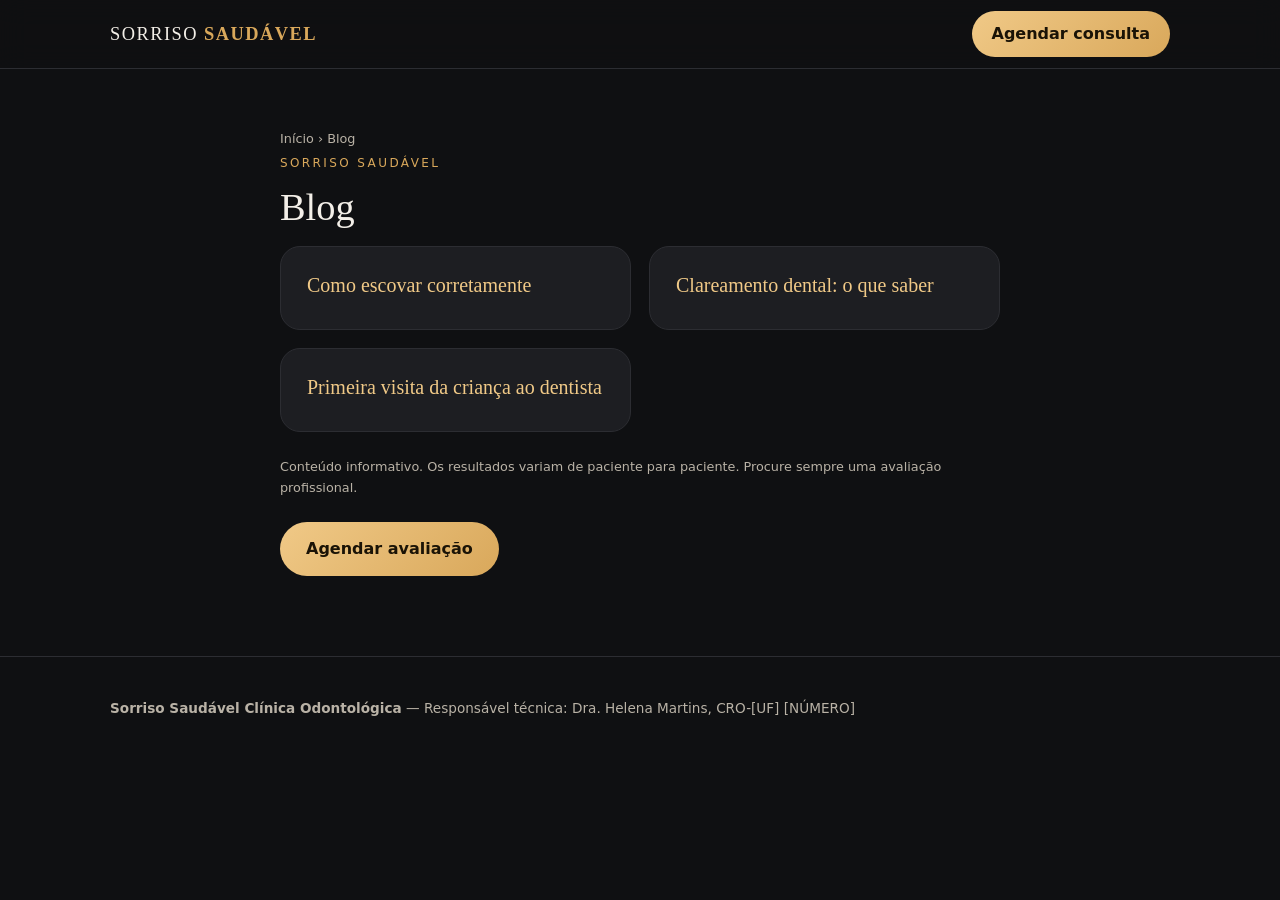
<file: blog/index.html>
<!DOCTYPE html><html lang="pt-BR"><head><meta charset="utf-8"><meta name="viewport" content="width=device-width,initial-scale=1"><title>Blog | Sorriso Saudável</title><meta name="description" content="Conheça blog da Clínica Sorriso Saudável."><link rel="canonical" href="https://www.sorrisosaudavel.com.br/blog/"><meta property="og:title" content="Blog"><meta property="og:description" content="Conheça blog da Clínica Sorriso Saudável."><meta property="og:url" content="https://www.sorrisosaudavel.com.br/blog/"><link rel="stylesheet" href="../assets/style.css"><script type="application/ld+json">{"@context": "https://schema.org", "@type": "CollectionPage", "name": "Blog"}</script></head><body><header class="s"><div class="w"><nav><a class="logo" href="../index.html">SORRISO <b>SAUDÁVEL</b></a><a class="btn p" href="../index.html#agendar" style="padding:10px 20px">Agendar consulta</a></nav></div></header><main><section style="padding-top:120px"><div class="w" style="max-width:760px"><p class="cap"><a href="../index.html">Início</a> › Blog</p><span class="eyebrow">Sorriso Saudável</span><h1 style="font-size:2.4rem;margin:8px 0 16px">Blog</h1><div class="grid"><a class="card" href="../blog/como-escovar-corretamente/index.html" style="display:block"><h3>Como escovar corretamente</h3></a><a class="card" href="../blog/clareamento-dental-o-que-saber/index.html" style="display:block"><h3>Clareamento dental: o que saber</h3></a><a class="card" href="../blog/primeira-visita-da-crianca-ao-dentista/index.html" style="display:block"><h3>Primeira visita da criança ao dentista</h3></a></div><p class="cap" style="margin:24px 0">Conteúdo informativo. Os resultados variam de paciente para paciente. Procure sempre uma avaliação profissional.</p><a class="btn p" href="../index.html#agendar">Agendar avaliação</a></div></section></main><footer><div class="w"><p><b>Sorriso Saudável Clínica Odontológica</b> — Responsável técnica: Dra. Helena Martins, CRO-[UF] [NÚMERO]</p></div></footer></body></html>
</file>
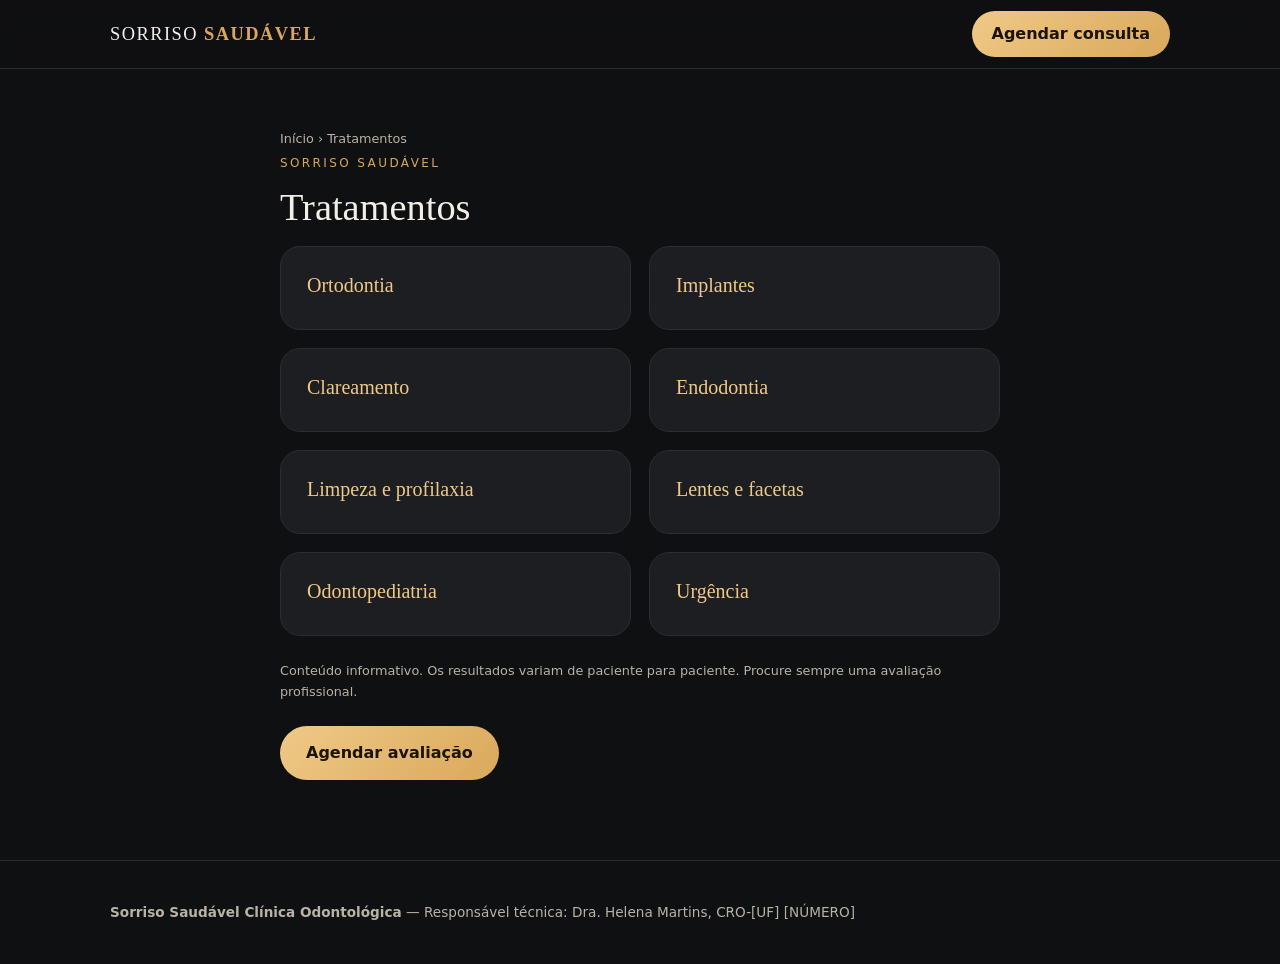
<file: tratamentos/index.html>
<!DOCTYPE html><html lang="pt-BR"><head><meta charset="utf-8"><meta name="viewport" content="width=device-width,initial-scale=1"><title>Tratamentos | Sorriso Saudável</title><meta name="description" content="Conheça tratamentos da Clínica Sorriso Saudável."><link rel="canonical" href="https://www.sorrisosaudavel.com.br/tratamentos/"><meta property="og:title" content="Tratamentos"><meta property="og:description" content="Conheça tratamentos da Clínica Sorriso Saudável."><meta property="og:url" content="https://www.sorrisosaudavel.com.br/tratamentos/"><link rel="stylesheet" href="../assets/style.css"><script type="application/ld+json">{"@context": "https://schema.org", "@type": "CollectionPage", "name": "Tratamentos"}</script></head><body><header class="s"><div class="w"><nav><a class="logo" href="../index.html">SORRISO <b>SAUDÁVEL</b></a><a class="btn p" href="../index.html#agendar" style="padding:10px 20px">Agendar consulta</a></nav></div></header><main><section style="padding-top:120px"><div class="w" style="max-width:760px"><p class="cap"><a href="../index.html">Início</a> › Tratamentos</p><span class="eyebrow">Sorriso Saudável</span><h1 style="font-size:2.4rem;margin:8px 0 16px">Tratamentos</h1><div class="grid"><a class="card" href="../tratamentos/ortodontia/index.html" style="display:block"><h3>Ortodontia</h3></a><a class="card" href="../tratamentos/implantes/index.html" style="display:block"><h3>Implantes</h3></a><a class="card" href="../tratamentos/clareamento/index.html" style="display:block"><h3>Clareamento</h3></a><a class="card" href="../tratamentos/endodontia/index.html" style="display:block"><h3>Endodontia</h3></a><a class="card" href="../tratamentos/limpeza-e-profilaxia/index.html" style="display:block"><h3>Limpeza e profilaxia</h3></a><a class="card" href="../tratamentos/lentes-e-facetas/index.html" style="display:block"><h3>Lentes e facetas</h3></a><a class="card" href="../tratamentos/odontopediatria/index.html" style="display:block"><h3>Odontopediatria</h3></a><a class="card" href="../tratamentos/urgencia/index.html" style="display:block"><h3>Urgência</h3></a></div><p class="cap" style="margin:24px 0">Conteúdo informativo. Os resultados variam de paciente para paciente. Procure sempre uma avaliação profissional.</p><a class="btn p" href="../index.html#agendar">Agendar avaliação</a></div></section></main><footer><div class="w"><p><b>Sorriso Saudável Clínica Odontológica</b> — Responsável técnica: Dra. Helena Martins, CRO-[UF] [NÚMERO]</p></div></footer></body></html>
</file>
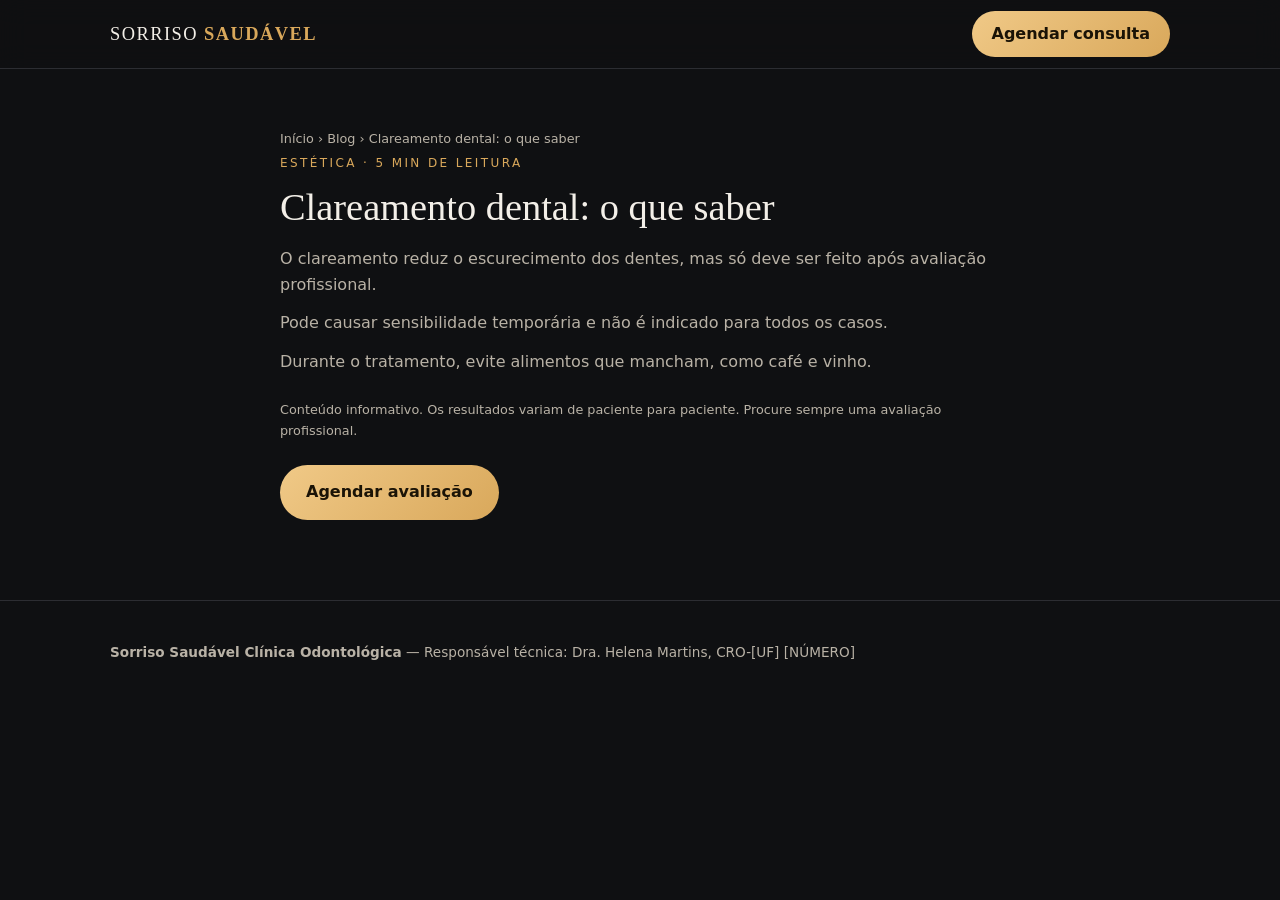
<file: blog/clareamento-dental-o-que-saber/index.html>
<!DOCTYPE html><html lang="pt-BR"><head><meta charset="utf-8"><meta name="viewport" content="width=device-width,initial-scale=1"><title>Clareamento dental: o que saber | Sorriso Saudável</title><meta name="description" content="O clareamento reduz o escurecimento dos dentes, mas só deve ser feito após avaliação profissional."><link rel="canonical" href="https://www.sorrisosaudavel.com.br/blog/clareamento-dental-o-que-saber/"><meta property="og:title" content="Clareamento dental: o que saber"><meta property="og:description" content="O clareamento reduz o escurecimento dos dentes, mas só deve ser feito após avaliação profissional."><meta property="og:url" content="https://www.sorrisosaudavel.com.br/blog/clareamento-dental-o-que-saber/"><link rel="stylesheet" href="../../assets/style.css"><script type="application/ld+json">{"@context": "https://schema.org", "@type": "Article", "headline": "Clareamento dental: o que saber", "author": {"@type": "Organization", "name": "Sorriso Saudável"}, "datePublished": "2026-10-17"}</script></head><body><header class="s"><div class="w"><nav><a class="logo" href="../../index.html">SORRISO <b>SAUDÁVEL</b></a><a class="btn p" href="../../index.html#agendar" style="padding:10px 20px">Agendar consulta</a></nav></div></header><main><section style="padding-top:120px"><div class="w" style="max-width:760px"><p class="cap"><a href="../../index.html">Início</a> › <a href="../../blog/index.html">Blog</a> › Clareamento dental: o que saber</p><span class="eyebrow">Estética · 5 min de leitura</span><h1 style="font-size:2.4rem;margin:8px 0 16px">Clareamento dental: o que saber</h1><p style="color:var(--mut);margin:12px 0">O clareamento reduz o escurecimento dos dentes, mas só deve ser feito após avaliação profissional.</p><p style="color:var(--mut);margin:12px 0">Pode causar sensibilidade temporária e não é indicado para todos os casos.</p><p style="color:var(--mut);margin:12px 0">Durante o tratamento, evite alimentos que mancham, como café e vinho.</p><p class="cap" style="margin:24px 0">Conteúdo informativo. Os resultados variam de paciente para paciente. Procure sempre uma avaliação profissional.</p><a class="btn p" href="../../index.html#agendar">Agendar avaliação</a></div></section></main><footer><div class="w"><p><b>Sorriso Saudável Clínica Odontológica</b> — Responsável técnica: Dra. Helena Martins, CRO-[UF] [NÚMERO]</p></div></footer></body></html>
</file>
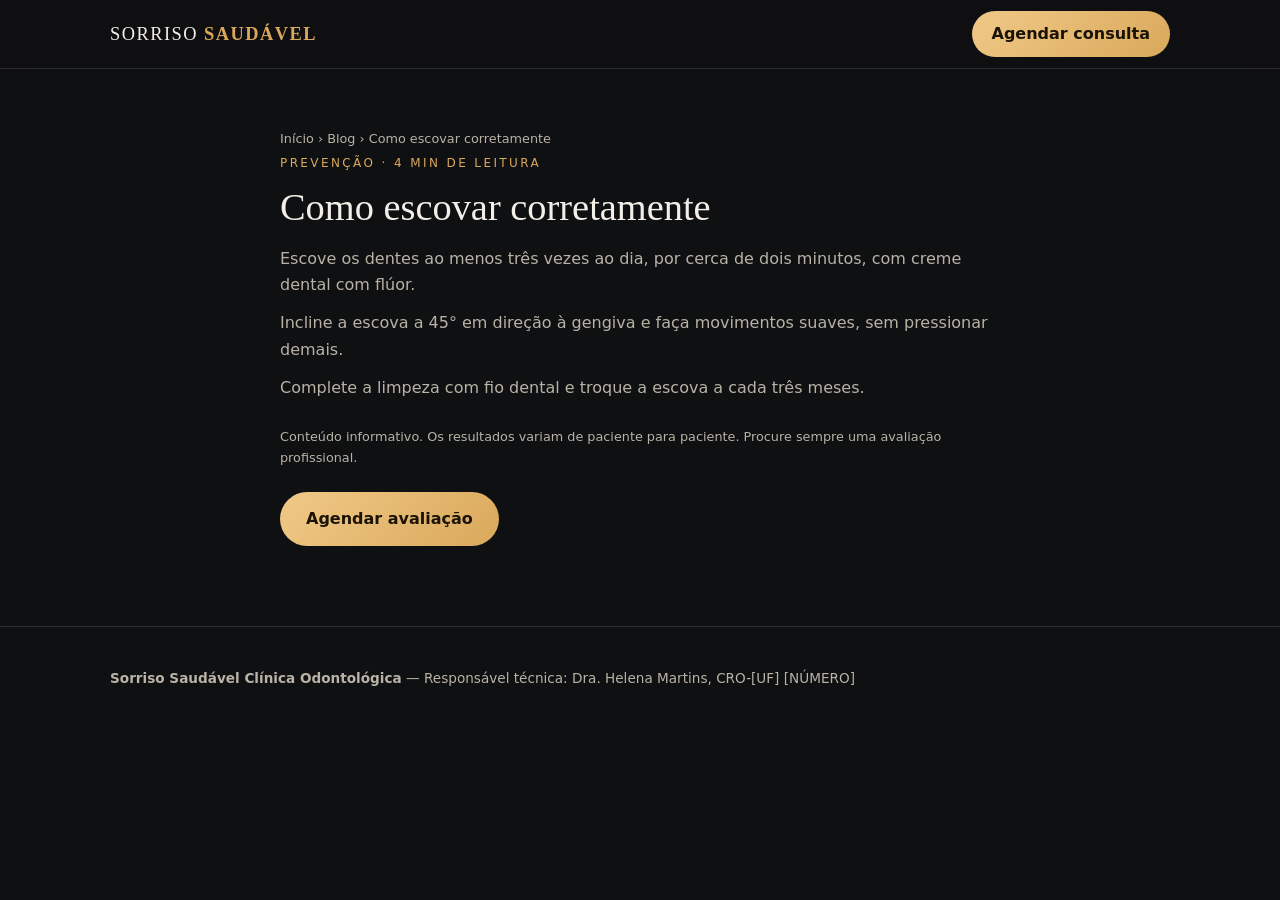
<file: blog/como-escovar-corretamente/index.html>
<!DOCTYPE html><html lang="pt-BR"><head><meta charset="utf-8"><meta name="viewport" content="width=device-width,initial-scale=1"><title>Como escovar corretamente | Sorriso Saudável</title><meta name="description" content="Escove os dentes ao menos três vezes ao dia, por cerca de dois minutos, com creme dental com flúor."><link rel="canonical" href="https://www.sorrisosaudavel.com.br/blog/como-escovar-corretamente/"><meta property="og:title" content="Como escovar corretamente"><meta property="og:description" content="Escove os dentes ao menos três vezes ao dia, por cerca de dois minutos, com creme dental com flúor."><meta property="og:url" content="https://www.sorrisosaudavel.com.br/blog/como-escovar-corretamente/"><link rel="stylesheet" href="../../assets/style.css"><script type="application/ld+json">{"@context": "https://schema.org", "@type": "Article", "headline": "Como escovar corretamente", "author": {"@type": "Organization", "name": "Sorriso Saudável"}, "datePublished": "2026-10-17"}</script></head><body><header class="s"><div class="w"><nav><a class="logo" href="../../index.html">SORRISO <b>SAUDÁVEL</b></a><a class="btn p" href="../../index.html#agendar" style="padding:10px 20px">Agendar consulta</a></nav></div></header><main><section style="padding-top:120px"><div class="w" style="max-width:760px"><p class="cap"><a href="../../index.html">Início</a> › <a href="../../blog/index.html">Blog</a> › Como escovar corretamente</p><span class="eyebrow">Prevenção · 4 min de leitura</span><h1 style="font-size:2.4rem;margin:8px 0 16px">Como escovar corretamente</h1><p style="color:var(--mut);margin:12px 0">Escove os dentes ao menos três vezes ao dia, por cerca de dois minutos, com creme dental com flúor.</p><p style="color:var(--mut);margin:12px 0">Incline a escova a 45° em direção à gengiva e faça movimentos suaves, sem pressionar demais.</p><p style="color:var(--mut);margin:12px 0">Complete a limpeza com fio dental e troque a escova a cada três meses.</p><p class="cap" style="margin:24px 0">Conteúdo informativo. Os resultados variam de paciente para paciente. Procure sempre uma avaliação profissional.</p><a class="btn p" href="../../index.html#agendar">Agendar avaliação</a></div></section></main><footer><div class="w"><p><b>Sorriso Saudável Clínica Odontológica</b> — Responsável técnica: Dra. Helena Martins, CRO-[UF] [NÚMERO]</p></div></footer></body></html>
</file>
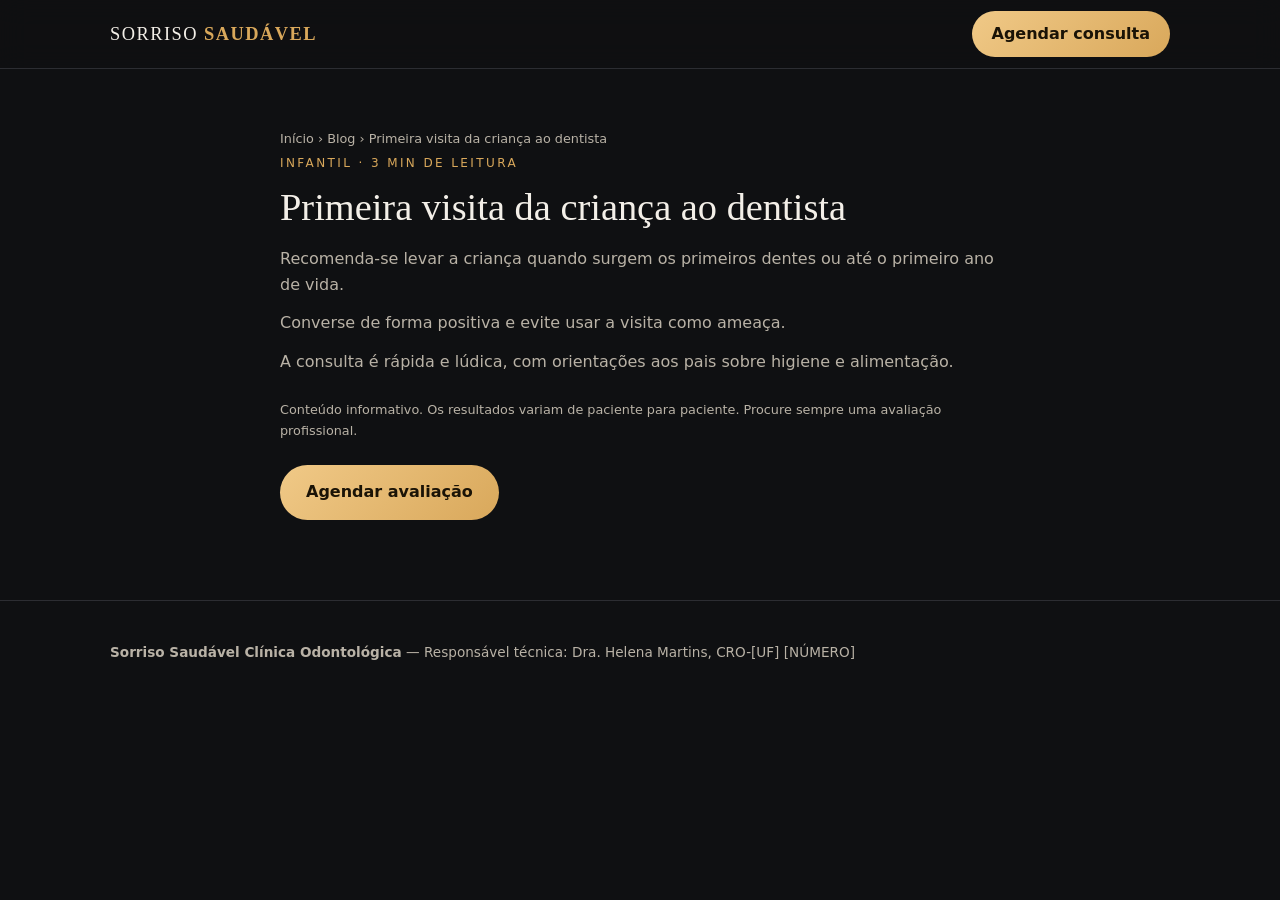
<file: blog/primeira-visita-da-crianca-ao-dentista/index.html>
<!DOCTYPE html><html lang="pt-BR"><head><meta charset="utf-8"><meta name="viewport" content="width=device-width,initial-scale=1"><title>Primeira visita da criança ao dentista | Sorriso Saudável</title><meta name="description" content="Recomenda-se levar a criança quando surgem os primeiros dentes ou até o primeiro ano de vida."><link rel="canonical" href="https://www.sorrisosaudavel.com.br/blog/primeira-visita-da-crianca-ao-dentista/"><meta property="og:title" content="Primeira visita da criança ao dentista"><meta property="og:description" content="Recomenda-se levar a criança quando surgem os primeiros dentes ou até o primeiro ano de vida."><meta property="og:url" content="https://www.sorrisosaudavel.com.br/blog/primeira-visita-da-crianca-ao-dentista/"><link rel="stylesheet" href="../../assets/style.css"><script type="application/ld+json">{"@context": "https://schema.org", "@type": "Article", "headline": "Primeira visita da criança ao dentista", "author": {"@type": "Organization", "name": "Sorriso Saudável"}, "datePublished": "2026-10-17"}</script></head><body><header class="s"><div class="w"><nav><a class="logo" href="../../index.html">SORRISO <b>SAUDÁVEL</b></a><a class="btn p" href="../../index.html#agendar" style="padding:10px 20px">Agendar consulta</a></nav></div></header><main><section style="padding-top:120px"><div class="w" style="max-width:760px"><p class="cap"><a href="../../index.html">Início</a> › <a href="../../blog/index.html">Blog</a> › Primeira visita da criança ao dentista</p><span class="eyebrow">Infantil · 3 min de leitura</span><h1 style="font-size:2.4rem;margin:8px 0 16px">Primeira visita da criança ao dentista</h1><p style="color:var(--mut);margin:12px 0">Recomenda-se levar a criança quando surgem os primeiros dentes ou até o primeiro ano de vida.</p><p style="color:var(--mut);margin:12px 0">Converse de forma positiva e evite usar a visita como ameaça.</p><p style="color:var(--mut);margin:12px 0">A consulta é rápida e lúdica, com orientações aos pais sobre higiene e alimentação.</p><p class="cap" style="margin:24px 0">Conteúdo informativo. Os resultados variam de paciente para paciente. Procure sempre uma avaliação profissional.</p><a class="btn p" href="../../index.html#agendar">Agendar avaliação</a></div></section></main><footer><div class="w"><p><b>Sorriso Saudável Clínica Odontológica</b> — Responsável técnica: Dra. Helena Martins, CRO-[UF] [NÚMERO]</p></div></footer></body></html>
</file>
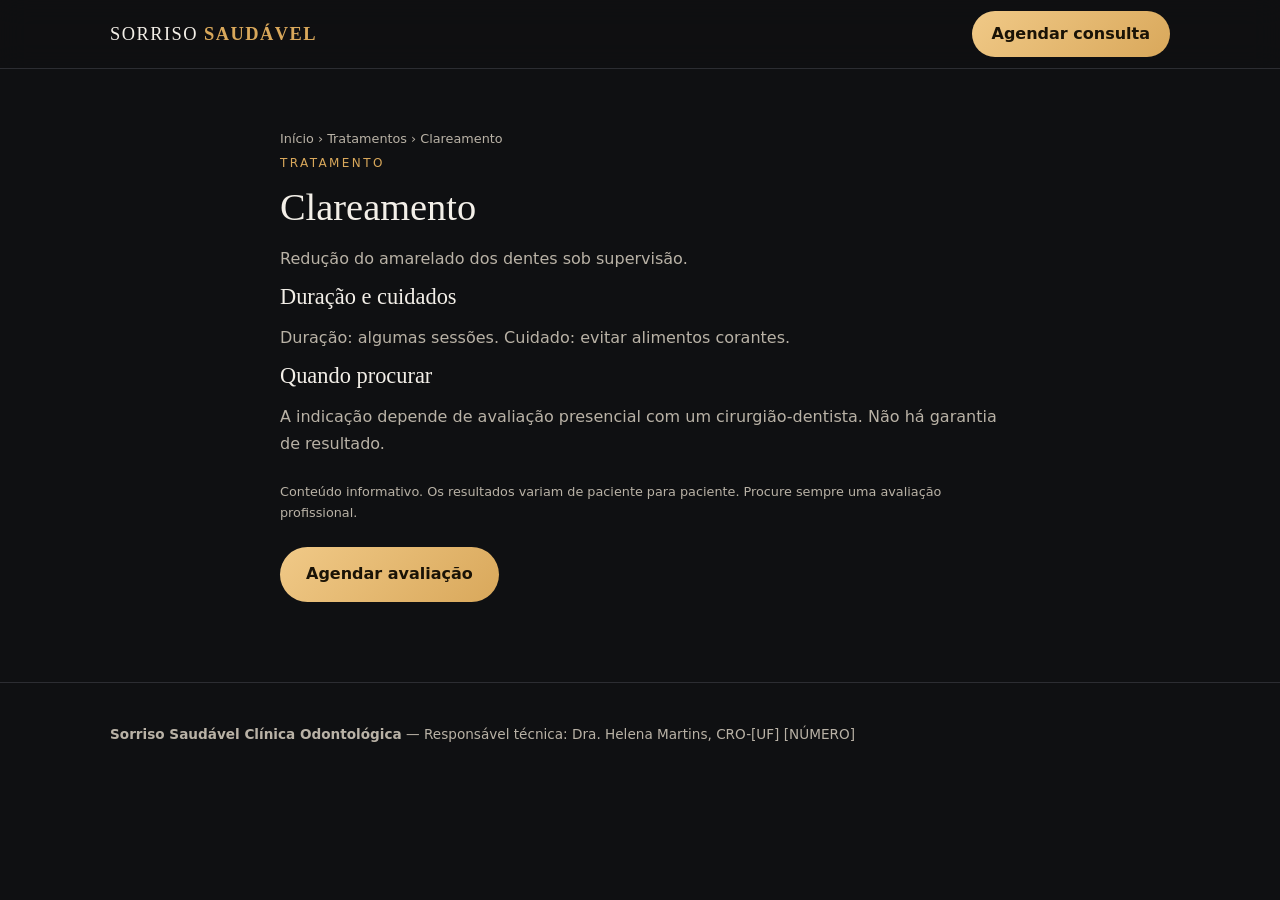
<file: tratamentos/clareamento/index.html>
<!DOCTYPE html><html lang="pt-BR"><head><meta charset="utf-8"><meta name="viewport" content="width=device-width,initial-scale=1"><title>Clareamento | Sorriso Saudável</title><meta name="description" content="Redução do amarelado dos dentes sob supervisão."><link rel="canonical" href="https://www.sorrisosaudavel.com.br/tratamentos/clareamento/"><meta property="og:title" content="Clareamento"><meta property="og:description" content="Redução do amarelado dos dentes sob supervisão."><meta property="og:url" content="https://www.sorrisosaudavel.com.br/tratamentos/clareamento/"><link rel="stylesheet" href="../../assets/style.css"><script type="application/ld+json">{"@context": "https://schema.org", "@type": "MedicalProcedure", "name": "Clareamento", "description": "Redução do amarelado dos dentes sob supervisão."}</script></head><body><header class="s"><div class="w"><nav><a class="logo" href="../../index.html">SORRISO <b>SAUDÁVEL</b></a><a class="btn p" href="../../index.html#agendar" style="padding:10px 20px">Agendar consulta</a></nav></div></header><main><section style="padding-top:120px"><div class="w" style="max-width:760px"><p class="cap"><a href="../../index.html">Início</a> › <a href="../../tratamentos/index.html">Tratamentos</a> › Clareamento</p><span class="eyebrow">Tratamento</span><h1 style="font-size:2.4rem;margin:8px 0 16px">Clareamento</h1><p style="color:var(--mut);margin:12px 0">Redução do amarelado dos dentes sob supervisão.</p><h2 style="font-size:1.4rem">Duração e cuidados</h2><p style="color:var(--mut);margin:12px 0">Duração: algumas sessões. Cuidado: evitar alimentos corantes.</p><h2 style="font-size:1.4rem">Quando procurar</h2><p style="color:var(--mut);margin:12px 0">A indicação depende de avaliação presencial com um cirurgião-dentista. Não há garantia de resultado.</p><p class="cap" style="margin:24px 0">Conteúdo informativo. Os resultados variam de paciente para paciente. Procure sempre uma avaliação profissional.</p><a class="btn p" href="../../index.html#agendar">Agendar avaliação</a></div></section></main><footer><div class="w"><p><b>Sorriso Saudável Clínica Odontológica</b> — Responsável técnica: Dra. Helena Martins, CRO-[UF] [NÚMERO]</p></div></footer></body></html>
</file>
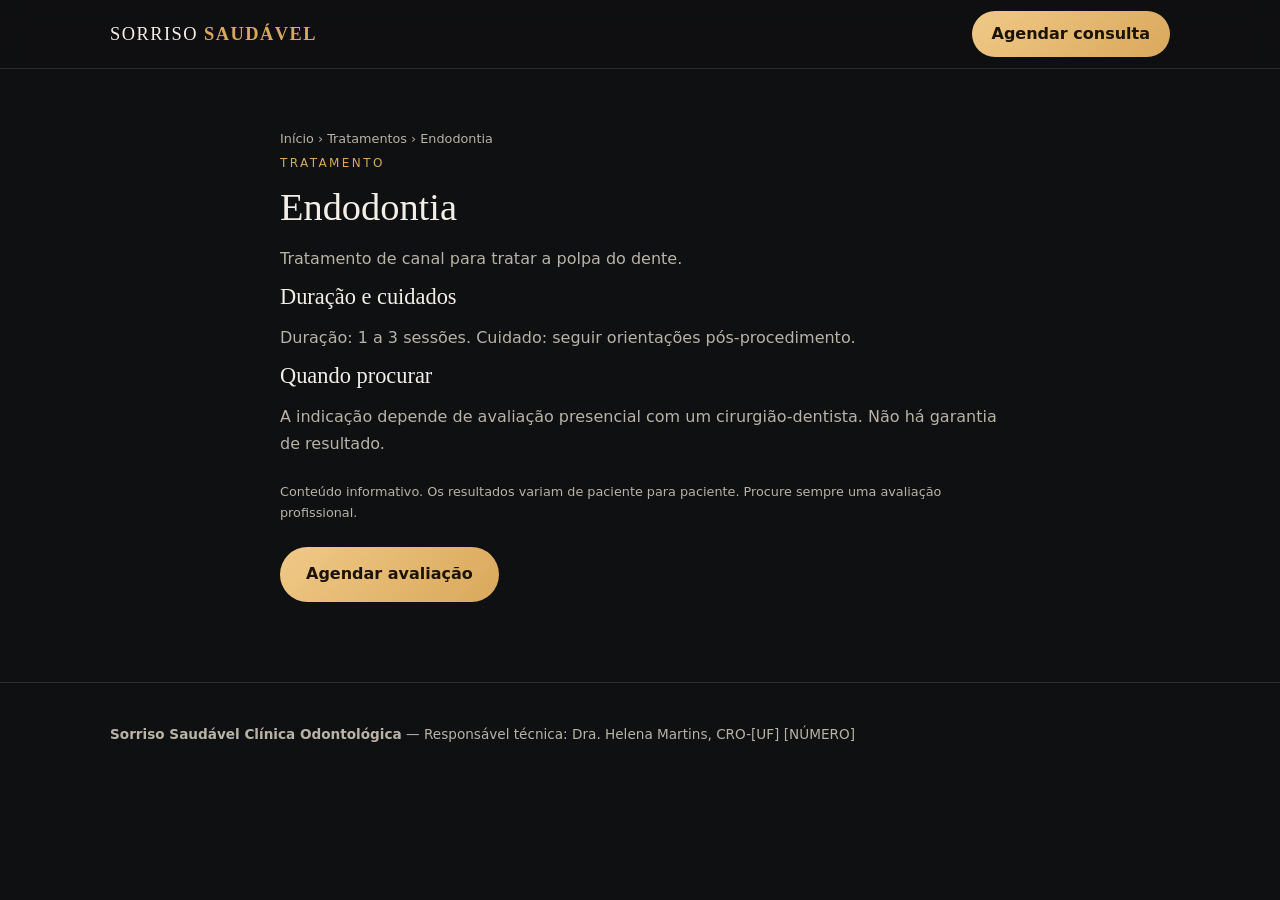
<file: tratamentos/endodontia/index.html>
<!DOCTYPE html><html lang="pt-BR"><head><meta charset="utf-8"><meta name="viewport" content="width=device-width,initial-scale=1"><title>Endodontia | Sorriso Saudável</title><meta name="description" content="Tratamento de canal para tratar a polpa do dente."><link rel="canonical" href="https://www.sorrisosaudavel.com.br/tratamentos/endodontia/"><meta property="og:title" content="Endodontia"><meta property="og:description" content="Tratamento de canal para tratar a polpa do dente."><meta property="og:url" content="https://www.sorrisosaudavel.com.br/tratamentos/endodontia/"><link rel="stylesheet" href="../../assets/style.css"><script type="application/ld+json">{"@context": "https://schema.org", "@type": "MedicalProcedure", "name": "Endodontia", "description": "Tratamento de canal para tratar a polpa do dente."}</script></head><body><header class="s"><div class="w"><nav><a class="logo" href="../../index.html">SORRISO <b>SAUDÁVEL</b></a><a class="btn p" href="../../index.html#agendar" style="padding:10px 20px">Agendar consulta</a></nav></div></header><main><section style="padding-top:120px"><div class="w" style="max-width:760px"><p class="cap"><a href="../../index.html">Início</a> › <a href="../../tratamentos/index.html">Tratamentos</a> › Endodontia</p><span class="eyebrow">Tratamento</span><h1 style="font-size:2.4rem;margin:8px 0 16px">Endodontia</h1><p style="color:var(--mut);margin:12px 0">Tratamento de canal para tratar a polpa do dente.</p><h2 style="font-size:1.4rem">Duração e cuidados</h2><p style="color:var(--mut);margin:12px 0">Duração: 1 a 3 sessões. Cuidado: seguir orientações pós-procedimento.</p><h2 style="font-size:1.4rem">Quando procurar</h2><p style="color:var(--mut);margin:12px 0">A indicação depende de avaliação presencial com um cirurgião-dentista. Não há garantia de resultado.</p><p class="cap" style="margin:24px 0">Conteúdo informativo. Os resultados variam de paciente para paciente. Procure sempre uma avaliação profissional.</p><a class="btn p" href="../../index.html#agendar">Agendar avaliação</a></div></section></main><footer><div class="w"><p><b>Sorriso Saudável Clínica Odontológica</b> — Responsável técnica: Dra. Helena Martins, CRO-[UF] [NÚMERO]</p></div></footer></body></html>
</file>
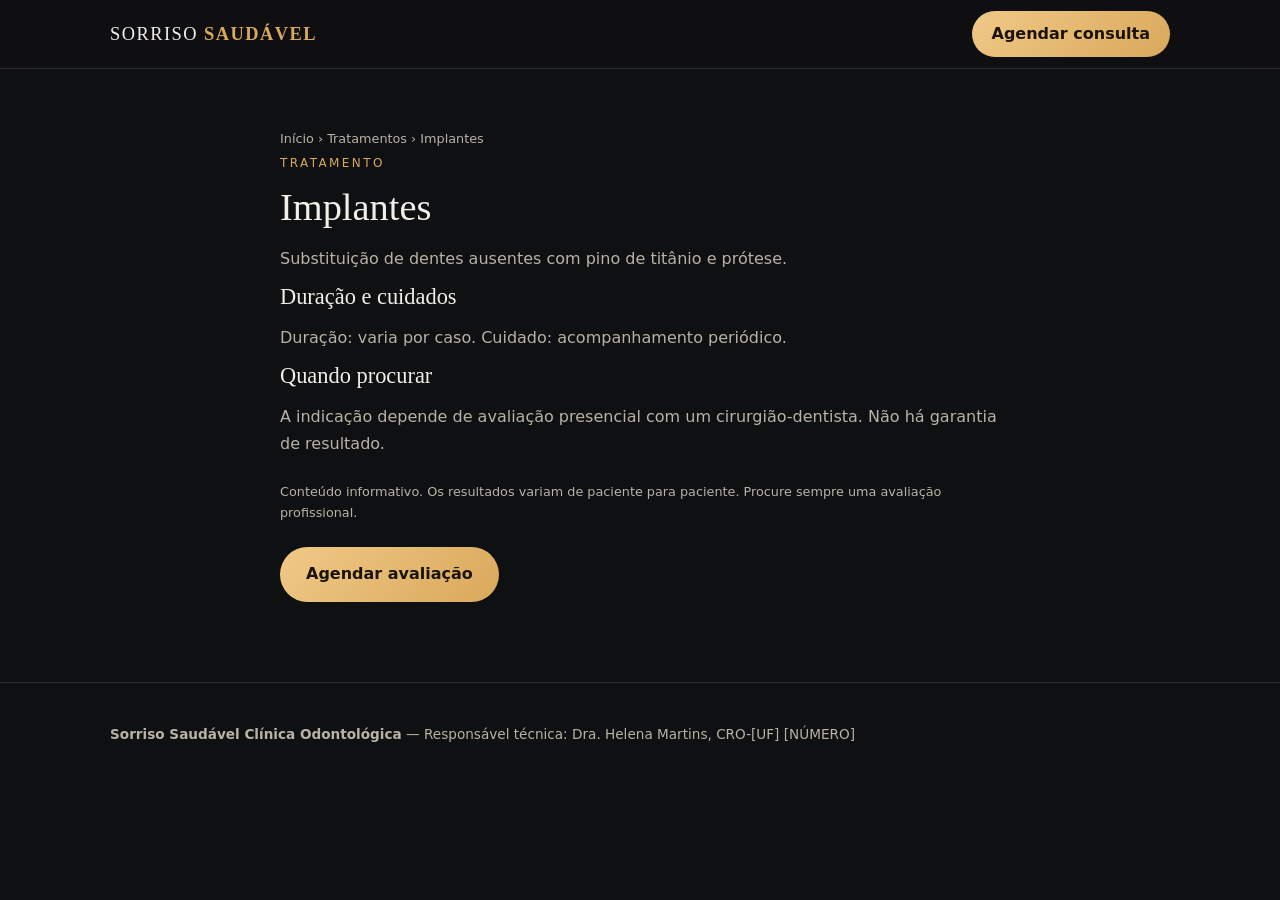
<file: tratamentos/implantes/index.html>
<!DOCTYPE html><html lang="pt-BR"><head><meta charset="utf-8"><meta name="viewport" content="width=device-width,initial-scale=1"><title>Implantes | Sorriso Saudável</title><meta name="description" content="Substituição de dentes ausentes com pino de titânio e prótese."><link rel="canonical" href="https://www.sorrisosaudavel.com.br/tratamentos/implantes/"><meta property="og:title" content="Implantes"><meta property="og:description" content="Substituição de dentes ausentes com pino de titânio e prótese."><meta property="og:url" content="https://www.sorrisosaudavel.com.br/tratamentos/implantes/"><link rel="stylesheet" href="../../assets/style.css"><script type="application/ld+json">{"@context": "https://schema.org", "@type": "MedicalProcedure", "name": "Implantes", "description": "Substituição de dentes ausentes com pino de titânio e prótese."}</script></head><body><header class="s"><div class="w"><nav><a class="logo" href="../../index.html">SORRISO <b>SAUDÁVEL</b></a><a class="btn p" href="../../index.html#agendar" style="padding:10px 20px">Agendar consulta</a></nav></div></header><main><section style="padding-top:120px"><div class="w" style="max-width:760px"><p class="cap"><a href="../../index.html">Início</a> › <a href="../../tratamentos/index.html">Tratamentos</a> › Implantes</p><span class="eyebrow">Tratamento</span><h1 style="font-size:2.4rem;margin:8px 0 16px">Implantes</h1><p style="color:var(--mut);margin:12px 0">Substituição de dentes ausentes com pino de titânio e prótese.</p><h2 style="font-size:1.4rem">Duração e cuidados</h2><p style="color:var(--mut);margin:12px 0">Duração: varia por caso. Cuidado: acompanhamento periódico.</p><h2 style="font-size:1.4rem">Quando procurar</h2><p style="color:var(--mut);margin:12px 0">A indicação depende de avaliação presencial com um cirurgião-dentista. Não há garantia de resultado.</p><p class="cap" style="margin:24px 0">Conteúdo informativo. Os resultados variam de paciente para paciente. Procure sempre uma avaliação profissional.</p><a class="btn p" href="../../index.html#agendar">Agendar avaliação</a></div></section></main><footer><div class="w"><p><b>Sorriso Saudável Clínica Odontológica</b> — Responsável técnica: Dra. Helena Martins, CRO-[UF] [NÚMERO]</p></div></footer></body></html>
</file>
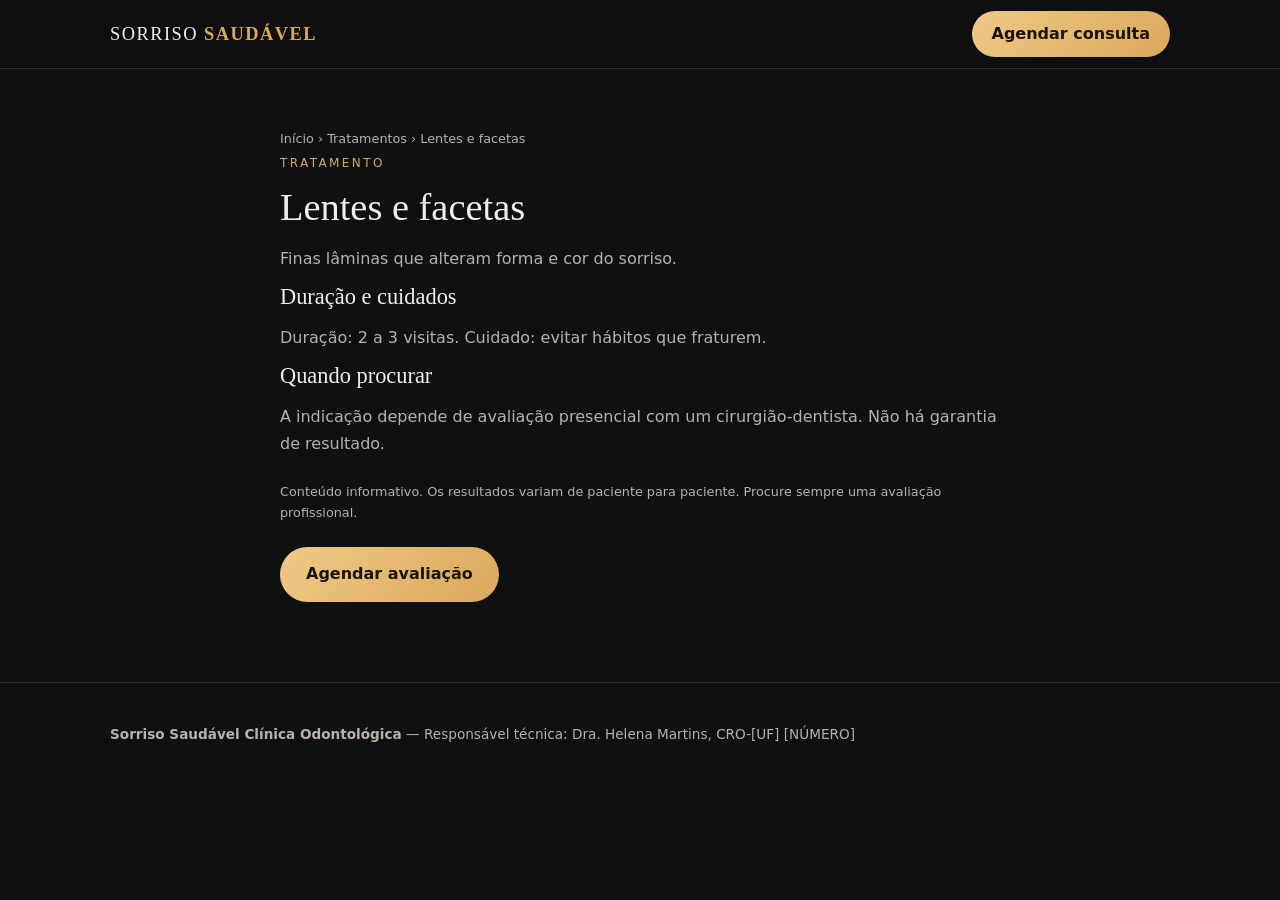
<file: tratamentos/lentes-e-facetas/index.html>
<!DOCTYPE html><html lang="pt-BR"><head><meta charset="utf-8"><meta name="viewport" content="width=device-width,initial-scale=1"><title>Lentes e facetas | Sorriso Saudável</title><meta name="description" content="Finas lâminas que alteram forma e cor do sorriso."><link rel="canonical" href="https://www.sorrisosaudavel.com.br/tratamentos/lentes-e-facetas/"><meta property="og:title" content="Lentes e facetas"><meta property="og:description" content="Finas lâminas que alteram forma e cor do sorriso."><meta property="og:url" content="https://www.sorrisosaudavel.com.br/tratamentos/lentes-e-facetas/"><link rel="stylesheet" href="../../assets/style.css"><script type="application/ld+json">{"@context": "https://schema.org", "@type": "MedicalProcedure", "name": "Lentes e facetas", "description": "Finas lâminas que alteram forma e cor do sorriso."}</script></head><body><header class="s"><div class="w"><nav><a class="logo" href="../../index.html">SORRISO <b>SAUDÁVEL</b></a><a class="btn p" href="../../index.html#agendar" style="padding:10px 20px">Agendar consulta</a></nav></div></header><main><section style="padding-top:120px"><div class="w" style="max-width:760px"><p class="cap"><a href="../../index.html">Início</a> › <a href="../../tratamentos/index.html">Tratamentos</a> › Lentes e facetas</p><span class="eyebrow">Tratamento</span><h1 style="font-size:2.4rem;margin:8px 0 16px">Lentes e facetas</h1><p style="color:var(--mut);margin:12px 0">Finas lâminas que alteram forma e cor do sorriso.</p><h2 style="font-size:1.4rem">Duração e cuidados</h2><p style="color:var(--mut);margin:12px 0">Duração: 2 a 3 visitas. Cuidado: evitar hábitos que fraturem.</p><h2 style="font-size:1.4rem">Quando procurar</h2><p style="color:var(--mut);margin:12px 0">A indicação depende de avaliação presencial com um cirurgião-dentista. Não há garantia de resultado.</p><p class="cap" style="margin:24px 0">Conteúdo informativo. Os resultados variam de paciente para paciente. Procure sempre uma avaliação profissional.</p><a class="btn p" href="../../index.html#agendar">Agendar avaliação</a></div></section></main><footer><div class="w"><p><b>Sorriso Saudável Clínica Odontológica</b> — Responsável técnica: Dra. Helena Martins, CRO-[UF] [NÚMERO]</p></div></footer></body></html>
</file>
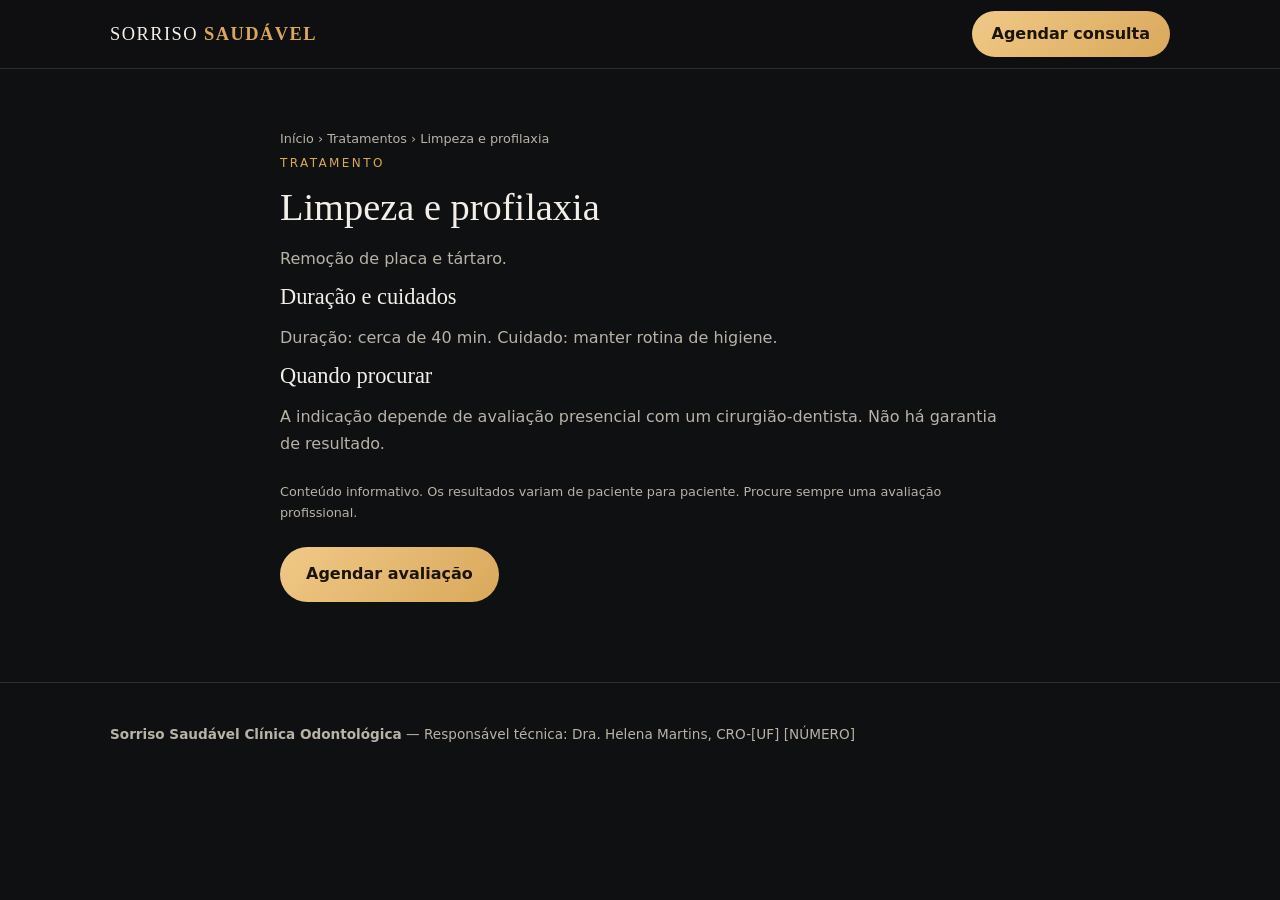
<file: tratamentos/limpeza-e-profilaxia/index.html>
<!DOCTYPE html><html lang="pt-BR"><head><meta charset="utf-8"><meta name="viewport" content="width=device-width,initial-scale=1"><title>Limpeza e profilaxia | Sorriso Saudável</title><meta name="description" content="Remoção de placa e tártaro."><link rel="canonical" href="https://www.sorrisosaudavel.com.br/tratamentos/limpeza-e-profilaxia/"><meta property="og:title" content="Limpeza e profilaxia"><meta property="og:description" content="Remoção de placa e tártaro."><meta property="og:url" content="https://www.sorrisosaudavel.com.br/tratamentos/limpeza-e-profilaxia/"><link rel="stylesheet" href="../../assets/style.css"><script type="application/ld+json">{"@context": "https://schema.org", "@type": "MedicalProcedure", "name": "Limpeza e profilaxia", "description": "Remoção de placa e tártaro."}</script></head><body><header class="s"><div class="w"><nav><a class="logo" href="../../index.html">SORRISO <b>SAUDÁVEL</b></a><a class="btn p" href="../../index.html#agendar" style="padding:10px 20px">Agendar consulta</a></nav></div></header><main><section style="padding-top:120px"><div class="w" style="max-width:760px"><p class="cap"><a href="../../index.html">Início</a> › <a href="../../tratamentos/index.html">Tratamentos</a> › Limpeza e profilaxia</p><span class="eyebrow">Tratamento</span><h1 style="font-size:2.4rem;margin:8px 0 16px">Limpeza e profilaxia</h1><p style="color:var(--mut);margin:12px 0">Remoção de placa e tártaro.</p><h2 style="font-size:1.4rem">Duração e cuidados</h2><p style="color:var(--mut);margin:12px 0">Duração: cerca de 40 min. Cuidado: manter rotina de higiene.</p><h2 style="font-size:1.4rem">Quando procurar</h2><p style="color:var(--mut);margin:12px 0">A indicação depende de avaliação presencial com um cirurgião-dentista. Não há garantia de resultado.</p><p class="cap" style="margin:24px 0">Conteúdo informativo. Os resultados variam de paciente para paciente. Procure sempre uma avaliação profissional.</p><a class="btn p" href="../../index.html#agendar">Agendar avaliação</a></div></section></main><footer><div class="w"><p><b>Sorriso Saudável Clínica Odontológica</b> — Responsável técnica: Dra. Helena Martins, CRO-[UF] [NÚMERO]</p></div></footer></body></html>
</file>
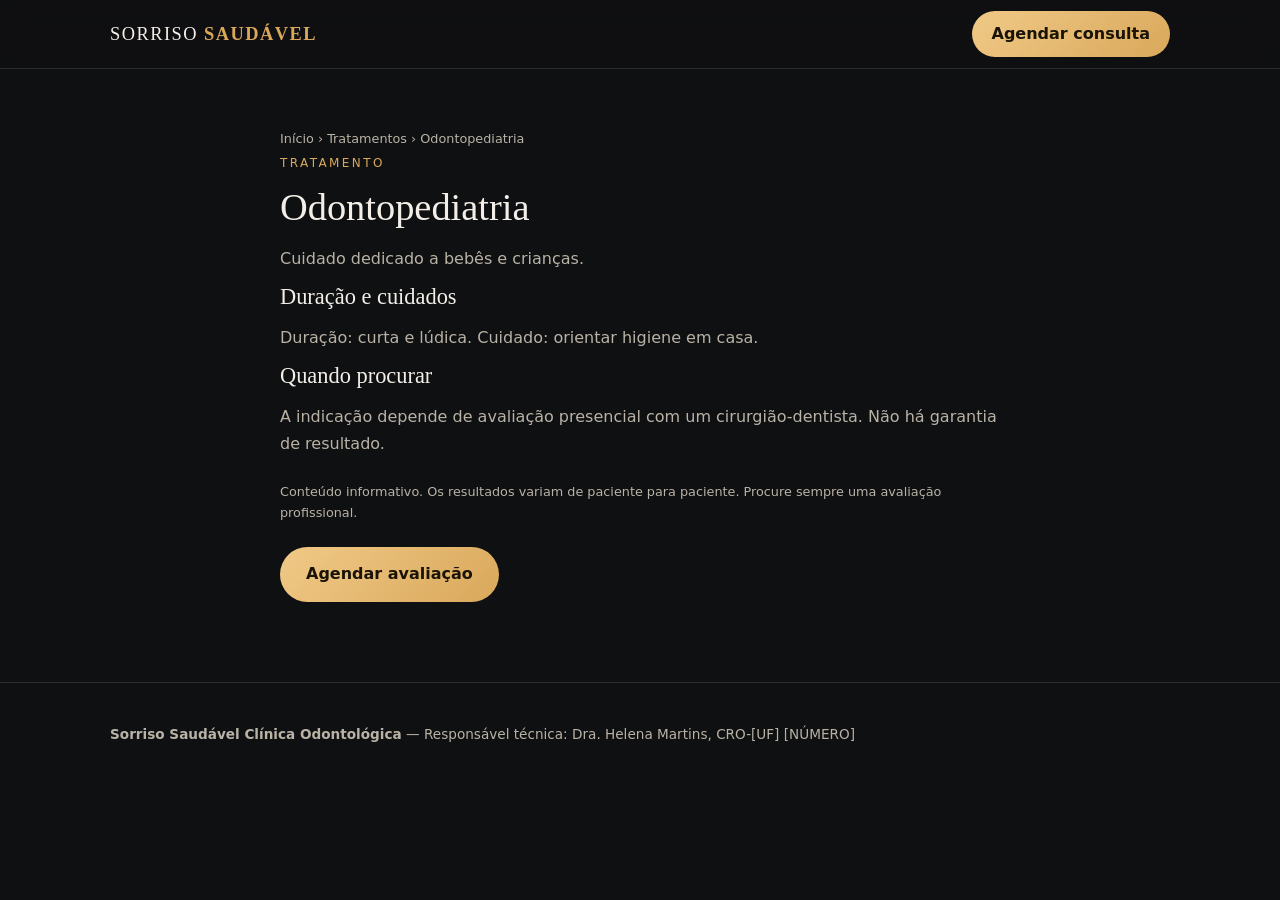
<file: tratamentos/odontopediatria/index.html>
<!DOCTYPE html><html lang="pt-BR"><head><meta charset="utf-8"><meta name="viewport" content="width=device-width,initial-scale=1"><title>Odontopediatria | Sorriso Saudável</title><meta name="description" content="Cuidado dedicado a bebês e crianças."><link rel="canonical" href="https://www.sorrisosaudavel.com.br/tratamentos/odontopediatria/"><meta property="og:title" content="Odontopediatria"><meta property="og:description" content="Cuidado dedicado a bebês e crianças."><meta property="og:url" content="https://www.sorrisosaudavel.com.br/tratamentos/odontopediatria/"><link rel="stylesheet" href="../../assets/style.css"><script type="application/ld+json">{"@context": "https://schema.org", "@type": "MedicalProcedure", "name": "Odontopediatria", "description": "Cuidado dedicado a bebês e crianças."}</script></head><body><header class="s"><div class="w"><nav><a class="logo" href="../../index.html">SORRISO <b>SAUDÁVEL</b></a><a class="btn p" href="../../index.html#agendar" style="padding:10px 20px">Agendar consulta</a></nav></div></header><main><section style="padding-top:120px"><div class="w" style="max-width:760px"><p class="cap"><a href="../../index.html">Início</a> › <a href="../../tratamentos/index.html">Tratamentos</a> › Odontopediatria</p><span class="eyebrow">Tratamento</span><h1 style="font-size:2.4rem;margin:8px 0 16px">Odontopediatria</h1><p style="color:var(--mut);margin:12px 0">Cuidado dedicado a bebês e crianças.</p><h2 style="font-size:1.4rem">Duração e cuidados</h2><p style="color:var(--mut);margin:12px 0">Duração: curta e lúdica. Cuidado: orientar higiene em casa.</p><h2 style="font-size:1.4rem">Quando procurar</h2><p style="color:var(--mut);margin:12px 0">A indicação depende de avaliação presencial com um cirurgião-dentista. Não há garantia de resultado.</p><p class="cap" style="margin:24px 0">Conteúdo informativo. Os resultados variam de paciente para paciente. Procure sempre uma avaliação profissional.</p><a class="btn p" href="../../index.html#agendar">Agendar avaliação</a></div></section></main><footer><div class="w"><p><b>Sorriso Saudável Clínica Odontológica</b> — Responsável técnica: Dra. Helena Martins, CRO-[UF] [NÚMERO]</p></div></footer></body></html>
</file>
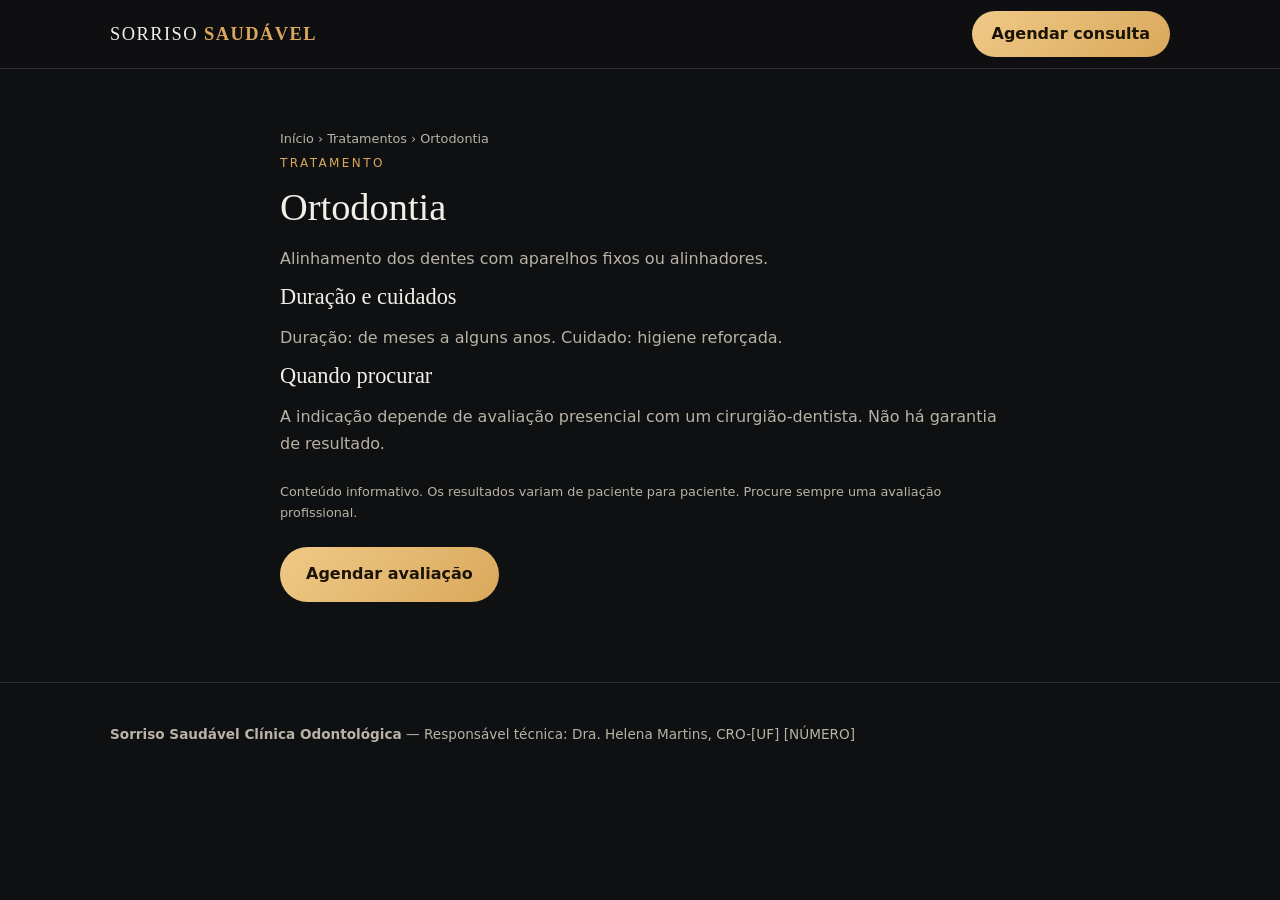
<file: tratamentos/ortodontia/index.html>
<!DOCTYPE html><html lang="pt-BR"><head><meta charset="utf-8"><meta name="viewport" content="width=device-width,initial-scale=1"><title>Ortodontia | Sorriso Saudável</title><meta name="description" content="Alinhamento dos dentes com aparelhos fixos ou alinhadores."><link rel="canonical" href="https://www.sorrisosaudavel.com.br/tratamentos/ortodontia/"><meta property="og:title" content="Ortodontia"><meta property="og:description" content="Alinhamento dos dentes com aparelhos fixos ou alinhadores."><meta property="og:url" content="https://www.sorrisosaudavel.com.br/tratamentos/ortodontia/"><link rel="stylesheet" href="../../assets/style.css"><script type="application/ld+json">{"@context": "https://schema.org", "@type": "MedicalProcedure", "name": "Ortodontia", "description": "Alinhamento dos dentes com aparelhos fixos ou alinhadores."}</script></head><body><header class="s"><div class="w"><nav><a class="logo" href="../../index.html">SORRISO <b>SAUDÁVEL</b></a><a class="btn p" href="../../index.html#agendar" style="padding:10px 20px">Agendar consulta</a></nav></div></header><main><section style="padding-top:120px"><div class="w" style="max-width:760px"><p class="cap"><a href="../../index.html">Início</a> › <a href="../../tratamentos/index.html">Tratamentos</a> › Ortodontia</p><span class="eyebrow">Tratamento</span><h1 style="font-size:2.4rem;margin:8px 0 16px">Ortodontia</h1><p style="color:var(--mut);margin:12px 0">Alinhamento dos dentes com aparelhos fixos ou alinhadores.</p><h2 style="font-size:1.4rem">Duração e cuidados</h2><p style="color:var(--mut);margin:12px 0">Duração: de meses a alguns anos. Cuidado: higiene reforçada.</p><h2 style="font-size:1.4rem">Quando procurar</h2><p style="color:var(--mut);margin:12px 0">A indicação depende de avaliação presencial com um cirurgião-dentista. Não há garantia de resultado.</p><p class="cap" style="margin:24px 0">Conteúdo informativo. Os resultados variam de paciente para paciente. Procure sempre uma avaliação profissional.</p><a class="btn p" href="../../index.html#agendar">Agendar avaliação</a></div></section></main><footer><div class="w"><p><b>Sorriso Saudável Clínica Odontológica</b> — Responsável técnica: Dra. Helena Martins, CRO-[UF] [NÚMERO]</p></div></footer></body></html>
</file>
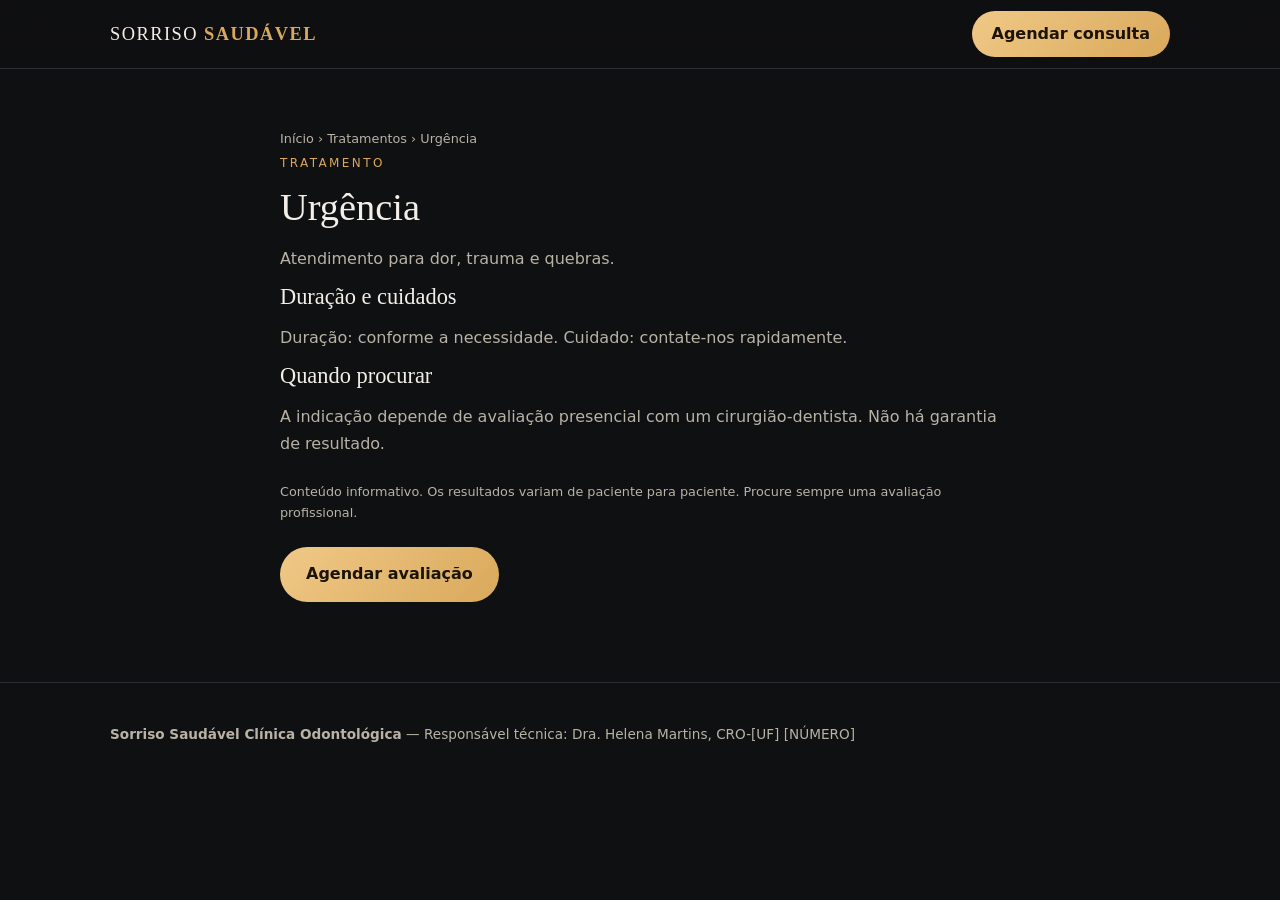
<file: tratamentos/urgencia/index.html>
<!DOCTYPE html><html lang="pt-BR"><head><meta charset="utf-8"><meta name="viewport" content="width=device-width,initial-scale=1"><title>Urgência | Sorriso Saudável</title><meta name="description" content="Atendimento para dor, trauma e quebras."><link rel="canonical" href="https://www.sorrisosaudavel.com.br/tratamentos/urgencia/"><meta property="og:title" content="Urgência"><meta property="og:description" content="Atendimento para dor, trauma e quebras."><meta property="og:url" content="https://www.sorrisosaudavel.com.br/tratamentos/urgencia/"><link rel="stylesheet" href="../../assets/style.css"><script type="application/ld+json">{"@context": "https://schema.org", "@type": "MedicalProcedure", "name": "Urgência", "description": "Atendimento para dor, trauma e quebras."}</script></head><body><header class="s"><div class="w"><nav><a class="logo" href="../../index.html">SORRISO <b>SAUDÁVEL</b></a><a class="btn p" href="../../index.html#agendar" style="padding:10px 20px">Agendar consulta</a></nav></div></header><main><section style="padding-top:120px"><div class="w" style="max-width:760px"><p class="cap"><a href="../../index.html">Início</a> › <a href="../../tratamentos/index.html">Tratamentos</a> › Urgência</p><span class="eyebrow">Tratamento</span><h1 style="font-size:2.4rem;margin:8px 0 16px">Urgência</h1><p style="color:var(--mut);margin:12px 0">Atendimento para dor, trauma e quebras.</p><h2 style="font-size:1.4rem">Duração e cuidados</h2><p style="color:var(--mut);margin:12px 0">Duração: conforme a necessidade. Cuidado: contate-nos rapidamente.</p><h2 style="font-size:1.4rem">Quando procurar</h2><p style="color:var(--mut);margin:12px 0">A indicação depende de avaliação presencial com um cirurgião-dentista. Não há garantia de resultado.</p><p class="cap" style="margin:24px 0">Conteúdo informativo. Os resultados variam de paciente para paciente. Procure sempre uma avaliação profissional.</p><a class="btn p" href="../../index.html#agendar">Agendar avaliação</a></div></section></main><footer><div class="w"><p><b>Sorriso Saudável Clínica Odontológica</b> — Responsável técnica: Dra. Helena Martins, CRO-[UF] [NÚMERO]</p></div></footer></body></html>
</file>
<file: assets/style.css>
:root{--bg:#0f1012;--bg2:#17181b;--card:#1d1e22;--tx:#f3efe8;--mut:#b9b2a6;--gold:#d9a85b;--gold2:#f0c987;--line:#2c2d32;--r:20px}
@media (prefers-color-scheme:light){:root:not([data-theme="dark"]){--bg:#0f1012}}
*{box-sizing:border-box;margin:0}
:root{padding-top:env(safe-area-inset-top,0px);padding-bottom:env(safe-area-inset-bottom,0px)}
html{scroll-behavior:smooth;scroll-padding-top:80px;color-scheme:dark}
body{background:var(--bg);color:var(--tx);font:16px/1.65 Inter,system-ui,Arial,sans-serif}
h1,h2,h3{font-family:Georgia,'Times New Roman',serif;font-weight:500;line-height:1.2}
a{color:inherit;text-decoration:none}
.w{max-width:1100px;margin:auto;padding:0 20px}
section{padding:80px 0}
.eyebrow{color:var(--gold);letter-spacing:.2em;font-size:.75rem;text-transform:uppercase}
h2{font-size:clamp(1.8rem,4vw,2.6rem);margin:8px 0 14px}
.sub{color:var(--mut);max-width:620px;margin-bottom:36px}
.btn{display:inline-block;padding:14px 26px;border-radius:99px;border:1px solid var(--gold);background:none;color:var(--tx);cursor:pointer;font:inherit;font-weight:600;transition:transform .2s,box-shadow .2s}
.btn.p{background:linear-gradient(135deg,var(--gold2),var(--gold));color:#1a1306;border:0}
.btn:hover{transform:translateY(-3px);box-shadow:0 10px 30px #d9a85b33}
.btn:focus-visible,a:focus-visible,input:focus-visible,select:focus-visible,summary:focus-visible{outline:3px solid var(--gold2);outline-offset:3px}
header{position:fixed;top:0;left:0;right:0;z-index:20;padding-top:env(safe-area-inset-top,0px);transition:.3s}
header.s{background:#0f1012cc;backdrop-filter:blur(14px);border-bottom:1px solid var(--line)}
nav{display:flex;align-items:center;justify-content:space-between;height:68px}
.logo{font-family:Georgia,serif;font-size:1.15rem;letter-spacing:.08em}
.logo b{color:var(--gold)}
.menu{display:flex;gap:22px;align-items:center;font-size:.9rem}
.menu a:hover{color:var(--gold2)}
.burger{display:none;background:none;border:0;width:40px;height:40px;cursor:pointer}
.burger i{display:block;height:2px;background:var(--tx);margin:6px 8px;transition:.3s}
.burger.o i:nth-child(1){transform:translateY(8px) rotate(45deg)}.burger.o i:nth-child(2){opacity:0}.burger.o i:nth-child(3){transform:translateY(-8px) rotate(-45deg)}
.hero{min-height:100vh;display:flex;align-items:center;position:relative;overflow:hidden;background:radial-gradient(900px 500px at 75% 40%,#d9a85b26,transparent 60%)}
.hero .w{display:grid;grid-template-columns:1.1fr .9fr;gap:30px;align-items:center;padding-top:90px}
.hero h1{font-size:clamp(2.3rem,6vw,4rem);margin:12px 0 16px}
.hero p{color:var(--mut);max-width:480px}
.cta{display:flex;gap:12px;flex-wrap:wrap;margin:26px 0}
.seal{display:inline-block;border:1px solid var(--line);border-radius:99px;padding:6px 14px;font-size:.8rem;color:var(--gold2)}
.stats{display:flex;gap:34px;margin-top:22px}
.stats b{font-family:Georgia,serif;font-size:2rem;color:var(--gold2);display:block}
.stats span{font-size:.8rem;color:var(--mut)}
#tooth{width:100%;max-width:380px;margin:auto;display:block;transition:transform .15s;filter:drop-shadow(0 20px 50px #d9a85b44)}
.grid{display:grid;grid-template-columns:repeat(auto-fit,minmax(230px,1fr));gap:18px}
.card{background:var(--card);border:1px solid var(--line);border-radius:var(--r);padding:26px;cursor:pointer;text-align:left;color:inherit;font:inherit;transition:transform .25s,border-color .25s}
.card:hover{transform:translateY(-6px);border-color:var(--gold)}
.card h3{font-size:1.25rem;margin-bottom:6px;color:var(--gold2)}
.card p{color:var(--mut);font-size:.92rem}
.gal{border-radius:var(--r);overflow:hidden;border:1px solid var(--line)}
.gal img{width:100%;display:block}
.cap{font-size:.8rem;color:var(--mut);margin-top:8px}
.ba{position:relative;max-width:640px;aspect-ratio:16/10;border-radius:var(--r);overflow:hidden;border:1px solid var(--line);user-select:none;touch-action:none}
.ba div{position:absolute;inset:0;display:flex;align-items:center;justify-content:center;font-family:Georgia,serif;font-size:1.3rem;text-align:center;padding:20px}
.ba .a{background:linear-gradient(135deg,#3a3326,#1d1b17)}
.ba .d{background:linear-gradient(135deg,#f0c987,#d9a85b);color:#1a1306;clip-path:inset(0 50% 0 0)}
.ba .h{position:absolute;top:0;bottom:0;left:50%;width:3px;background:#fff;pointer-events:none;display:block;padding:0}
.ba input{position:absolute;inset:0;width:100%;height:100%;opacity:0;cursor:ew-resize}
.team{display:grid;grid-template-columns:repeat(auto-fit,minmax(240px,1fr));gap:18px}
.person{background:var(--card);border-radius:var(--r);border:1px solid var(--line);padding:24px;position:relative;overflow:hidden}
.ph{height:150px;border-radius:14px;background:repeating-linear-gradient(45deg,#26272b,#26272b 10px,#2c2d32 10px,#2c2d32 20px);display:grid;place-items:center;color:var(--mut);font-size:.8rem;margin-bottom:14px}
.person small{color:var(--mut);display:block}
.person .more{max-height:0;opacity:0;transition:.4s;font-size:.88rem;color:var(--mut)}
.person:hover .more,.person:focus-within .more{max-height:120px;opacity:1;margin-top:10px}
.dep{display:flex;gap:16px;overflow-x:auto;scroll-snap-type:x mandatory;padding-bottom:10px}
.dep blockquote{flex:0 0 min(340px,85%);scroll-snap-align:start;background:var(--card);border:1px solid var(--line);border-radius:var(--r);padding:24px;color:var(--mut)}
.dep cite{display:block;margin-top:12px;color:var(--gold2);font-style:normal;font-size:.85rem}
.box{background:var(--card);border:1px solid var(--line);border-radius:var(--r);padding:28px;max-width:640px}
.opt{display:block;width:100%;text-align:left;margin:8px 0;padding:14px 18px;border-radius:14px;border:1px solid var(--line);background:var(--bg2);color:var(--tx);cursor:pointer;font:inherit;transition:.2s}
.opt:hover{border-color:var(--gold)}
.bar{height:4px;background:var(--line);border-radius:9px;margin-bottom:18px}.bar i{display:block;height:100%;width:0;background:var(--gold);border-radius:9px;transition:.4s}
label{display:block;font-size:.85rem;color:var(--mut);margin:14px 0 6px}
input[type=text],input[type=tel],input[type=date],select{width:100%;padding:13px 14px;border-radius:12px;border:1px solid var(--line);background:var(--bg2);color:var(--tx);font:inherit}
.err{color:#ff9d8a;font-size:.8rem;min-height:1.1em}
.ok{border-color:#6fcf97!important}
.slots{display:flex;gap:8px;flex-wrap:wrap}
.slots button{padding:10px 16px;border-radius:99px;border:1px solid var(--line);background:var(--bg2);color:var(--tx);cursor:pointer;font:inherit}
.slots button.on{background:var(--gold);color:#1a1306;border-color:var(--gold)}
details{border-bottom:1px solid var(--line);padding:18px 0;max-width:760px}
summary{cursor:pointer;font-weight:600;list-style:none;display:flex;justify-content:space-between}
summary::after{content:"+";color:var(--gold);transition:.3s}
details[open] summary::after{transform:rotate(45deg)}
details p{color:var(--mut);margin-top:10px}
.art small{color:var(--gold)}
dialog{background:var(--card);color:var(--tx);border:1px solid var(--gold);border-radius:var(--r);padding:30px;max-width:480px;width:calc(100% - 40px)}
dialog::backdrop{background:#000a;backdrop-filter:blur(4px)}
.wa{position:fixed;right:18px;bottom:calc(18px + env(safe-area-inset-bottom,0px));z-index:30;width:58px;height:58px;border-radius:50%;background:#25d366;display:grid;place-items:center;font-weight:700;color:#06210f;animation:pulse 2.4s infinite}
@keyframes pulse{0%{box-shadow:0 0 0 0 #25d36688}70%{box-shadow:0 0 0 16px #25d36600}100%{box-shadow:0 0 0 0 #25d36600}}
footer{border-top:1px solid var(--line);padding:40px 0;color:var(--mut);font-size:.85rem}
.rv{opacity:0;transform:translateY(24px);transition:.7s}.rv.in{opacity:1;transform:none}
.map{border-radius:var(--r);border:1px solid var(--line);width:100%;height:280px;background:var(--bg2);display:grid;place-items:center;color:var(--mut);text-align:center;padding:20px}
.two{display:grid;grid-template-columns:1fr 1fr;gap:30px}
@media(max-width:800px){.menu{position:fixed;inset:68px 0 auto 0;flex-direction:column;background:#0f1012f2;padding:24px;gap:18px;transform:translateY(-130%);transition:.35s;border-bottom:1px solid var(--line)}.menu.o{transform:none}.burger{display:block}.hero .w,.two{grid-template-columns:1fr}#tooth{max-width:220px}section{padding:56px 0}}
@media(prefers-reduced-motion:reduce){*{animation:none!important;transition:none!important;scroll-behavior:auto!important}.rv{opacity:1;transform:none}}
.ph{font-family:Georgia,serif;font-size:2.2rem;color:var(--gold2)}.car{position:relative;aspect-ratio:3/2}.car img{position:absolute;inset:0;width:100%;height:100%;object-fit:cover;opacity:0;transition:opacity .8s}.car img.on{opacity:1}.cb{position:absolute;top:50%;left:10px;transform:translateY(-50%);width:42px;height:42px;border-radius:50%;border:0;background:#0f1012bb;color:#fff;font-size:1.5rem;cursor:pointer;z-index:2}.cb.r{left:auto;right:10px}
.ch{display:flex;justify-content:space-between;align-items:center;margin-bottom:8px;text-transform:capitalize}.cn{background:none;border:1px solid var(--line);color:var(--tx);border-radius:50%;width:34px;height:34px;cursor:pointer}.cg{display:grid;grid-template-columns:repeat(7,1fr);gap:4px;text-align:center;font-size:.75rem;color:var(--mut)}.cd{aspect-ratio:1;border:0;border-radius:10px;background:var(--bg2);color:var(--tx);cursor:pointer;font:inherit}.cd:disabled{opacity:.25;cursor:not-allowed}.cd.on{background:var(--gold);color:#1a1306}.cd:not(:disabled):hover{outline:1px solid var(--gold)}
dialog.ar{max-height:85vh;overflow:auto;max-width:640px}.rp{position:sticky;top:-30px;height:4px;background:var(--line);margin:-30px -30px 20px;z-index:2}.rp i{display:block;height:100%;width:0;background:var(--gold)}#bc button{padding:10px 16px;border-radius:99px;border:1px solid var(--line);background:var(--bg2);color:var(--tx);cursor:pointer;font:inherit}#bc button.on{background:var(--gold);color:#1a1306}a.map{text-decoration:none}
.ba .a,.ba .d{padding:0}.ba .d{clip-path:inset(0 0 0 50%)}.ba svg{width:100%;height:100%;display:block}.lb{position:absolute;top:14px;padding:4px 12px;border-radius:99px;background:#0f1012cc;color:#fff;font-size:.78rem;z-index:2;pointer-events:none}.lb.l{left:14px}.lb.r{right:14px}.ba .h{z-index:2}.ba .h b{position:absolute;top:50%;left:50%;transform:translate(-50%,-50%);width:44px;height:44px;border-radius:50%;background:#fff;color:#1a1306;display:grid;place-items:center;font-size:.9rem;box-shadow:0 4px 18px #0008;letter-spacing:2px}.ba input{z-index:3}.ba{aspect-ratio:3/2}.ba img{width:100%;height:100%;object-fit:cover;display:block;pointer-events:none}
</file>
